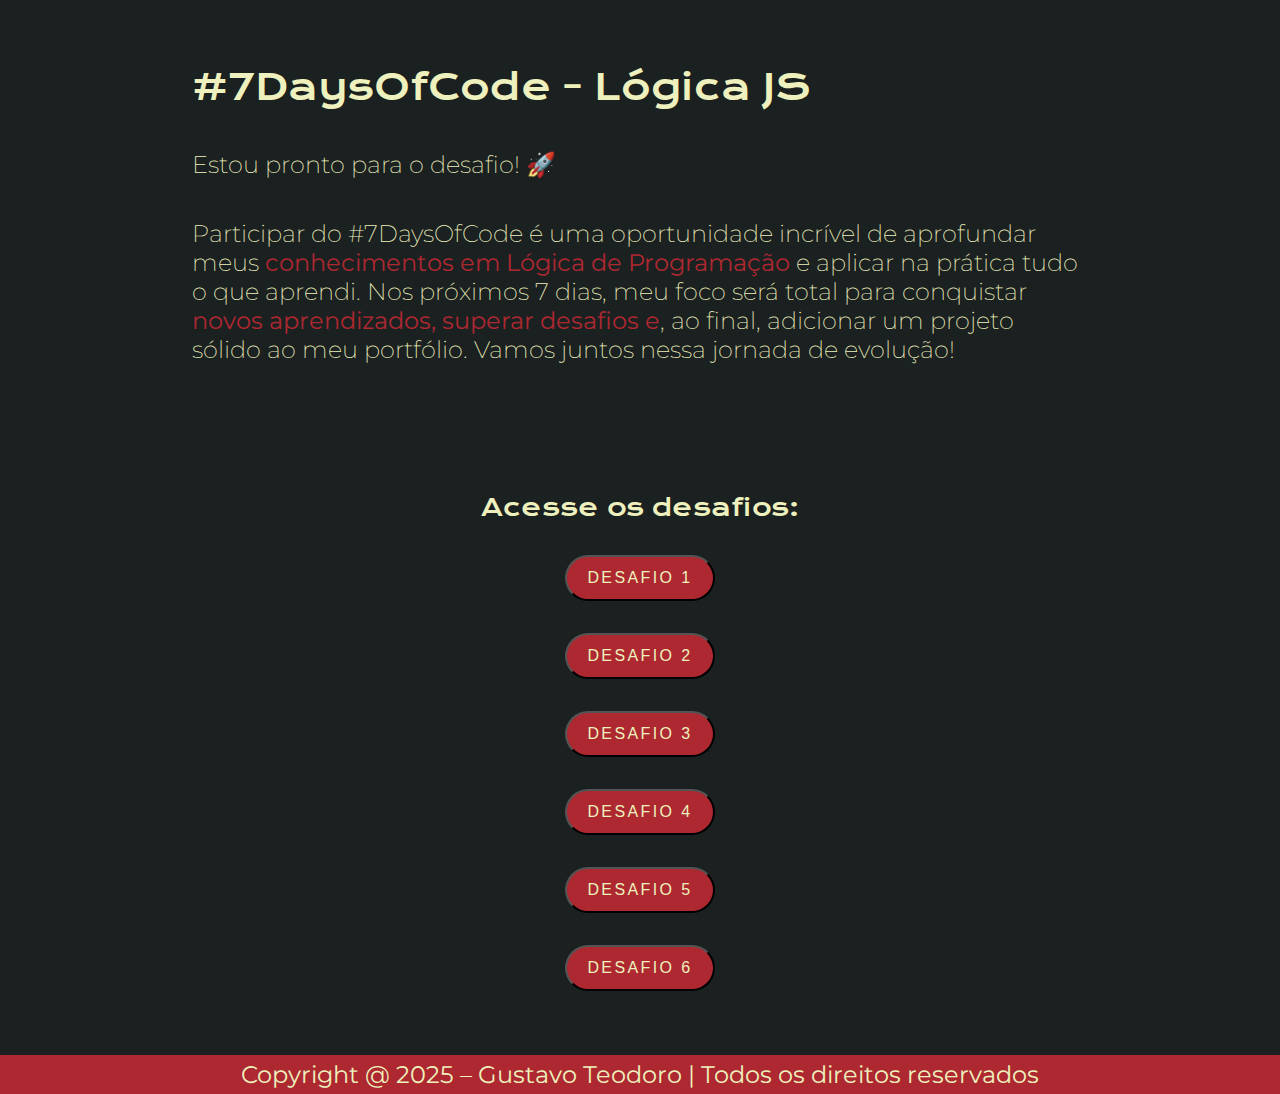
<file: index.html>
<!DOCTYPE html>
<html lang="pt-br">

<head>
    <meta charset="UTF-8">
    <meta http-equiv="X-UA-Compatible" content="IE=edge">
    <meta name="viewport" content="width=device-width, initial-scale=1.0">
    <link rel="stylesheet" href="style.css">
    <title>#7DaysOfCode</title>
</head>

<body>
    <header> </header>
    <main class="apresentacao">
        <section class="apresentacao__conteudo">
            <h1 class="apresentacao__conteudo__titulo">#7DaysOfCode - Lógica JS</h1>
            <p class="apresentacao__conteudo__texto">Estou pronto para o desafio! 🚀</p>
            <p class="apresentacao__conteudo__texto">Participar do #7DaysOfCode é uma oportunidade incrível de aprofundar meus <strong class="titulo-destaque">conhecimentos em Lógica de Programação</strong> e aplicar na prática tudo o que aprendi. Nos próximos 7 dias, meu foco será total para conquistar <strong class="titulo-destaque">novos aprendizados, superar desafios e</strong>, ao final, adicionar um projeto sólido ao meu portfólio. Vamos juntos nessa jornada de evolução!</p>
        </section>


    </main>
    <section>
        <div class="apresentacao__links">
            <h2 class="apresentacao__links__subtitulo">Acesse os desafios:</h2>
            <button class="apresentacao__links__navegacao" id="1Desafio" onclick="desafio1()">Desafio 1</button>
            <button class="apresentacao__links__navegacao" id="2Desafio" onclick="desafio2()">Desafio 2</button>
            <button class="apresentacao__links__navegacao" id="3Desafio" onclick="desafio3()">Desafio 3</button>
            <button class="apresentacao__links__navegacao" id="4Desafio" onclick="desafio4()">Desafio 4</button>
            <button class="apresentacao__links__navegacao" id="5Desafio" onclick="redirecionarPagina()">Desafio 5</button>
            <button class="apresentacao__links__navegacao" id="6Desafio" onclick="desafio6()">Desafio 6</button>
        </div>
    </section>

    <script src="1Desafio.js" defer></script>
    <script src="2Desafio.js" defer></script>
    <script src="3Desafio.js" defer></script>
    <script src="4Desafio.js" defer></script>
    <script> 
        function redirecionarPagina(){
            window.location.href = "desafio5.html";
        }
    </script>
    <script src="6Desafio.js" defer></script>

     <footer class="rodape">
        <p>Copyright @ 2025 – Gustavo Teodoro  |  
            Todos os direitos reservados</p>
    </footer>
</body>

</html>
</file>
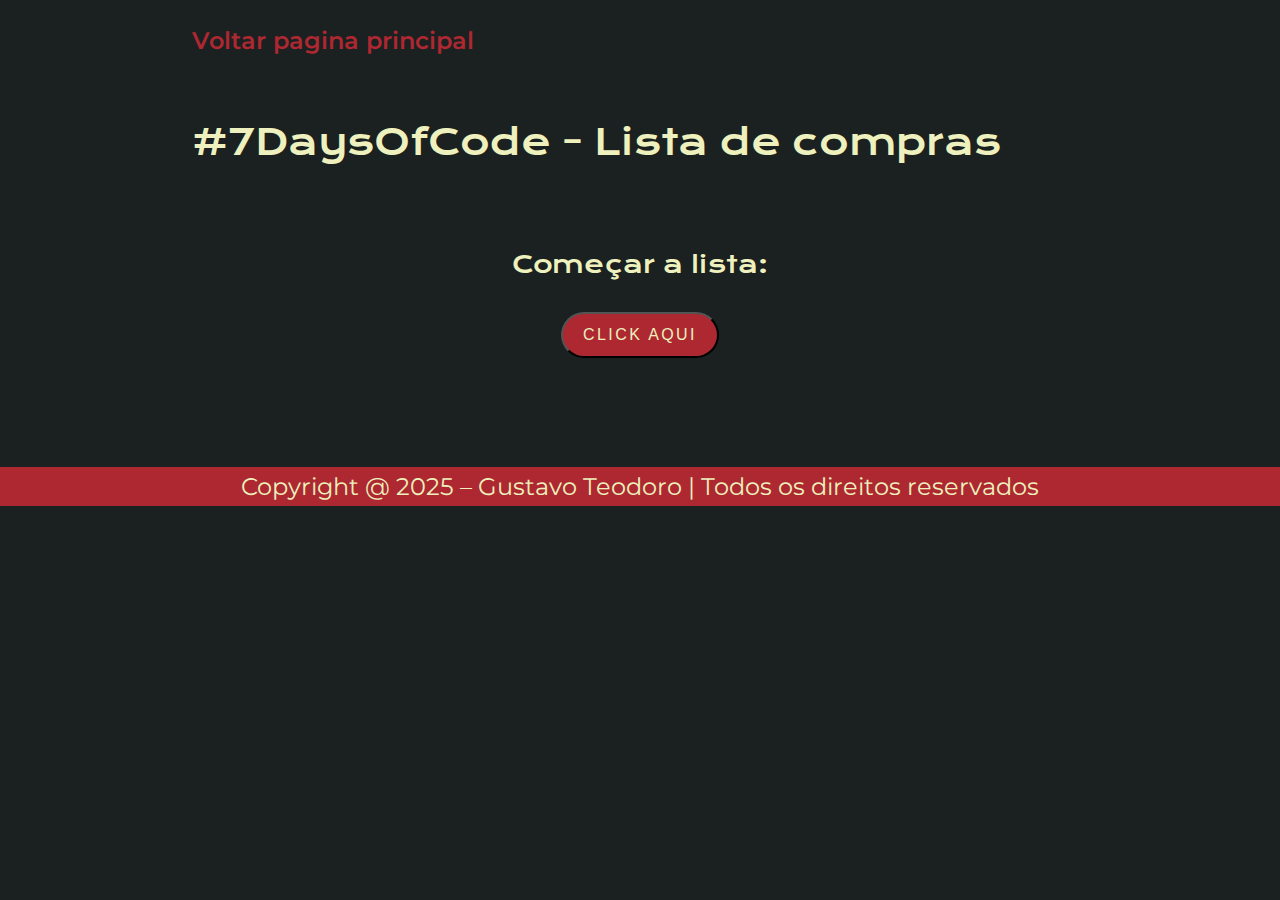
<file: desafio5.html>
<!DOCTYPE html>
<html lang="pt-br">

<head>
    <meta charset="UTF-8">
    <meta http-equiv="X-UA-Compatible" content="IE=edge">
    <meta name="viewport" content="width=device-width, initial-scale=1.0">
    <link rel="stylesheet" href="style.css">
    <title>#7DaysOfCode</title>
</head>

<body>
    <header class="cabecalho">
        <nav class="cabecalho__menu">
            <a class="cabecalho__menu__link" href="index.html">Voltar pagina principal</a>
        </nav>
     </header>
    <main class="apresentacao">
        <section class="apresentacao__conteudo">
            <h1 class="apresentacao__conteudo__titulo">#7DaysOfCode - Lista de compras</h1>
            <section>
                <div class="apresentacao__links">
                    <h2 class="apresentacao__links__subtitulo">Começar a lista:</h2>
                    <button class="apresentacao__links__navegacao" id="1Desafio" onclick="desafio5()">Click aqui</button>

                </div>
            </section>
        
            <script src="5Desafio.js" defer></script>

        </section>


    </main>
   

    

    <footer class="rodape">
        <p>Copyright @ 2025 – Gustavo Teodoro  |  
            Todos os direitos reservados</p>
    </footer>
</body>

</html>
</file>
<file: style.css>
@import url('https://fonts.googleapis.com/css2?family=Krona+One&family=Montserrat:ital,wght@0,100..900;1,100..900&display=swap');

:root{
    --cor-primaria: #1B2021;
    --cor-secundaria: #EEF1BD;
    --cor-terciaria: #AD2831;
    --font-primaria:"Krona One", sans-serif;
    --font-segundaria:"Montserrat", sans-serif;
}


*{
    margin: 0;
    padding: 0;
}

body {
    /* height: 100vh; */
    box-sizing: border-box;
    background-color: var(--cor-primaria);
    color: var(--cor-secundaria);
}

.cabecalho {
    padding: 2% 0% 0% 15%;
}

.cabecalho__menu{
    display: flex;
    gap: 80px;

}

.cabecalho__menu__link{
    font-family: var(--font-segundaria);
    font-size: 1.5rem;
    font-weight: 600;
    color: var(--cor-terciaria);
    text-decoration: none;
}
    

.apresentacao{
    padding: 5% 15%;
    display: flex;
    align-items: center;
    justify-content: space-between;
    gap: 82px;
}

.apresentacao__conteudo{
    width: 100%;
    display: flex;
    flex-direction: column;
    gap: 40px;
}

.apresentacao__conteudo__titulo{
    font-size: 2.25rem;
    font-family: var(--font-primaria);
    font-weight: 400;
    font-style: normal;
}

.titulo-destaque{
    color: var(--cor-terciaria);
}

.apresentacao__conteudo__texto{
    font-size: 1.5rem;
    font-family: var(--font-segundaria);
    font-weight: 200;
}

.apresentacao__links__subtitulo{
    font-family: var(--font-primaria);
    font-weight: 400;
    font-size: 1.5rem;
}

.apresentacao__links{
    display: flex;
    flex-direction:column ;
    align-items: center;
    justify-content: space-between;
    gap: 32px;
    padding: 5%;
}

.apresentacao__links__navegacao{
    display: inline-block;
    padding: .75rem 1.25rem;
    border-radius: 10rem;
    color: var(--cor-secundaria);
    text-transform: uppercase;
    font-size: 1rem;
    letter-spacing: .15rem;
    transition: all .3s;
    position: relative;
    overflow: hidden;
    z-index: 1;
    background-color: var(--cor-terciaria);
}


.apresentacao__links__navegacao:hover{
    background-color: #272727;
}

.apresentacao__imagem{
    width: 50%;
}

.rodape{
    background-color: var(--cor-terciaria);
    color: var(--cor-secundaria);
    padding: 5px;
    text-align: center;
    font-family: var(--font-segundaria);
    font-size: 1.5rem;
}

@media (max-width: 1200px){
    .cabecalho{
        padding:10% ;
    }
    .cabecalho__menu{
        justify-content: center;
    }

    .apresentacao{
        flex-direction: column-reverse;  
        padding: 5%;  
    }
    .apresentacao__conteudo{
        width: auto;
    }
    

}
</file>
